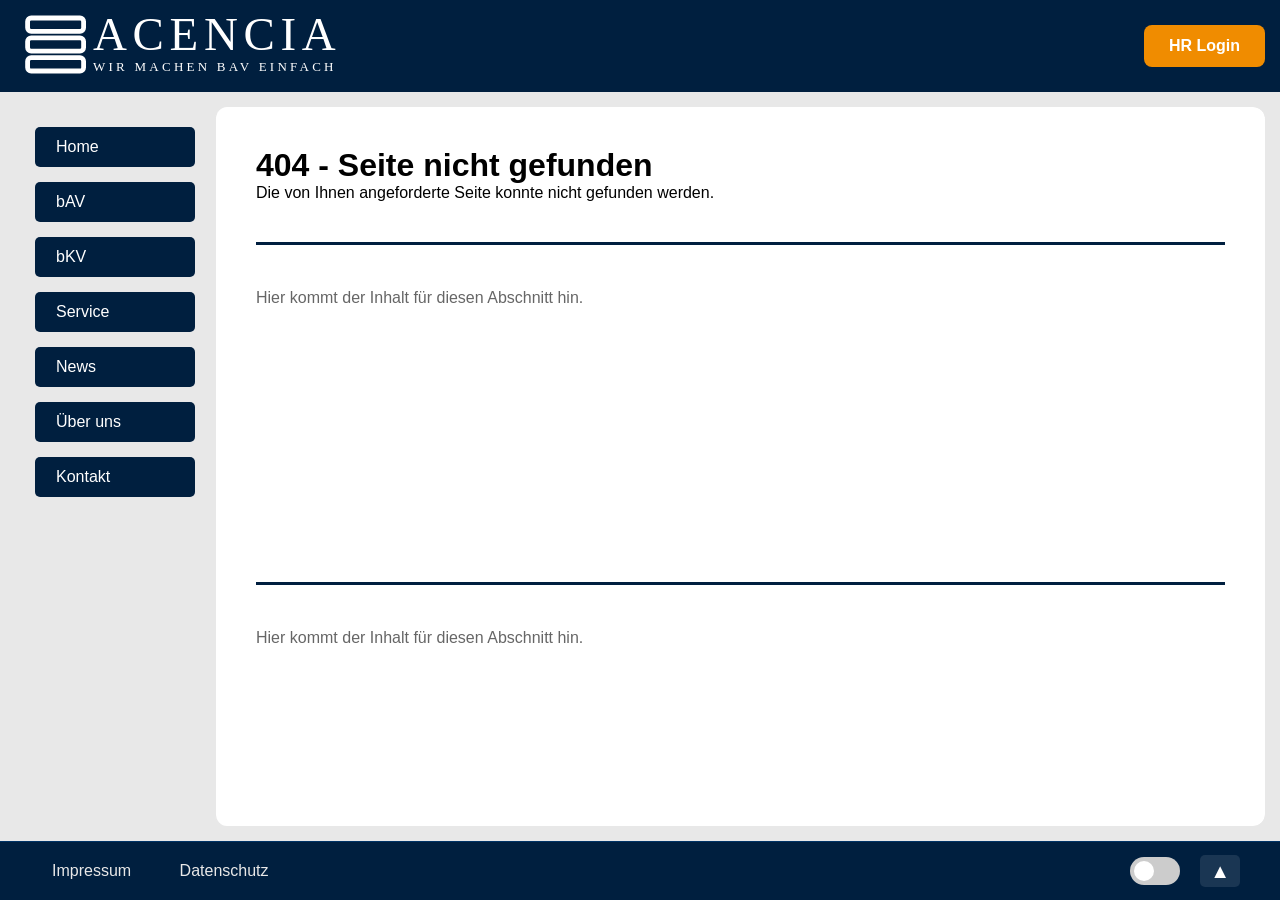
<file: index.html>
<!DOCTYPE html>
<html lang="de">
<head>
    <meta charset="UTF-8">
    <meta name="viewport" content="width=device-width, initial-scale=1.0">
    <title>ACENCIA GmbH - Business Application</title>
    <link rel="stylesheet" href="css/style.css">
</head>
<body>
    <!-- NEW: Top Bar with Logo and Announcement -->
    <div class="top-bar">
        <div class="top-bar-content">
            <div class="logo-section">
                <div class="acencia-logo">
                    <svg viewBox="0 0 2000 340" role="img" aria-label="ACENCIA – Wir machen bAV einfach">
                        <!-- Icon: Three pill-frame rectangles -->
                        <g id="icon">
                            <rect x="63" y="40" width="280" height="67" rx="18" ry="18" fill="none" stroke="#FFFFFF" stroke-width="24"/>
                            <rect x="63" y="139" width="280" height="67" rx="18" ry="18" fill="none" stroke="#FFFFFF" stroke-width="24"/>
                            <rect x="63" y="238" width="280" height="67" rx="18" ry="18" fill="none" stroke="#FFFFFF" stroke-width="24"/>
                        </g>

                        <!-- Wordmark: ACENCIA -->
                        <g id="wordmark">
                            <text x="390" y="30" class="acencia-text">ACENCIA</text>
                        </g>

                        <!-- Tagline: WIR MACHEN BAV EINFACH -->
                        <g id="tagline">
                            <text x="390" y="255" class="tagline-text">WIR MACHEN BAV EINFACH</text>
                        </g>
                    </svg>
                </div>
            </div>
            <div class="header-actions">
                <button class="cta-button orange-btn">HR Login</button>
            </div>
        </div>
    </div>

    <!-- Original content (a) - unchanged -->
    <div class="main-wrapper">
        <!-- Page Container with Border -->
        <div class="page-container">
            <!-- Main Container -->
            <div class="main-container">
                <!-- Sidebar with New Navigation -->
                <aside class="sidebar">
                    <a href="/"><div class="sidebar-item">Home</div></a>
                    <a href="/pages/bav.html"><div class="sidebar-item">bAV</div></a>
                    <a href="/pages/bkv.html"><div class="sidebar-item">bKV</div></a>
                    <a href="/pages/service.html"><div class="sidebar-item">Service</div></a>
                    <a href="/pages/news.html"><div class="sidebar-item">News</div></a>
                    <a href="/pages/uber-uns.html"><div class="sidebar-item">Über uns</div></a>
                    <a href="/pages/kontakt.html"><div class="sidebar-item">Kontakt</div></a>
                </aside>

                <!-- Main Content -->
                <main class="content">
                    <!-- Empty content area -->
                </main>
            </div>
        </div>
    </div>

    <script src="js/script.js"></script>

    <footer class="footer">
        <div class="footer-links">
            <a href="#">Impressum</a>
            <a href="#">Datenschutz</a>
        </div>
        <div class="footer-actions">
            <div class="theme-switch-wrapper">
                <label class="theme-switch" for="checkbox">
                    <input type="checkbox" id="checkbox" />
                    <div class="slider round"></div>
                </label>
            </div>
            <div class="footer-scroll-top">
                <a href="#" id="scroll-to-top">▲</a>
            </div>
        </div>
    </footer>
</body>
</html>
</file>
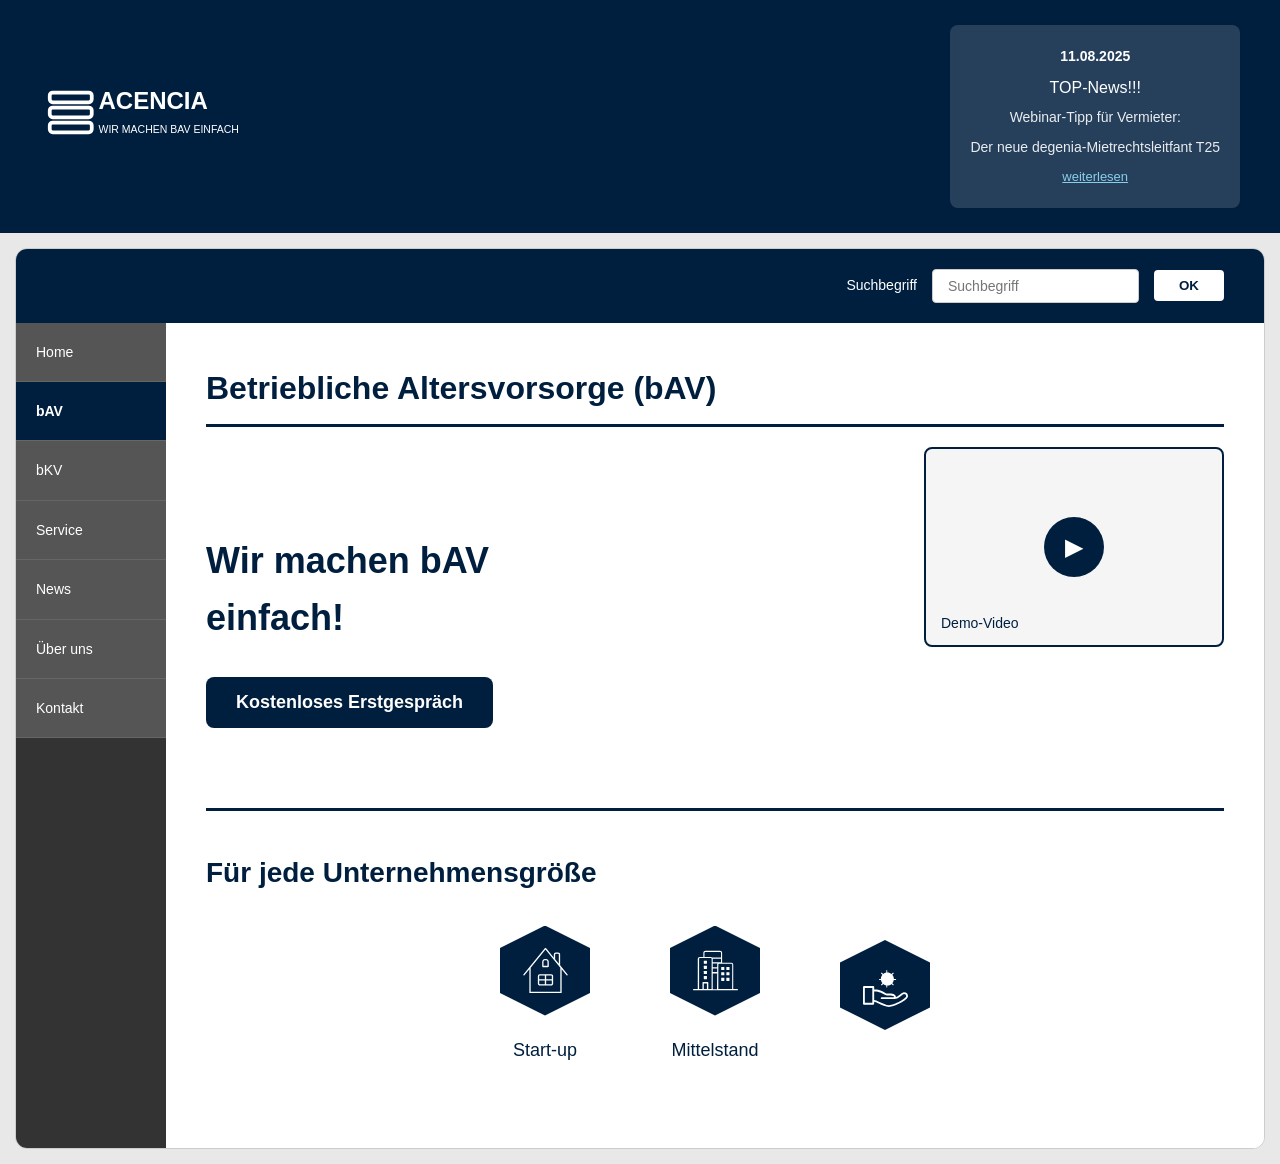
<file: bav.html>
<!DOCTYPE html>
<html lang="de">
<head>
    <meta charset="UTF-8">
    <meta name="viewport" content="width=device-width, initial-scale=1.0">
    <title>ACENCIA GmbH - Betriebliche Altersvorsorge (bAV)</title>
    <link rel="stylesheet" href="style.css">
    <style>
        /* Overrides and new styles for bAV page */
        body {
            line-height: 1.6;
        }
        .main-container {
            min-height: 800px;
        }
        .page-title {
            color: #001f3f;
            font-size: 32px;
            margin-bottom: 20px;
            border-bottom: 3px solid #001f3f;
            padding-bottom: 10px;
        }
        .hero-section {
            margin-top: 20px;
            padding-bottom: 40px;
        }
        .title-video-row {
            display: flex;
            justify-content: space-between;
            align-items: flex-end;
            margin-bottom: 30px;
        }
        .hero-title {
            color: #001f3f;
            font-size: 36px;
            font-weight: bold;
            margin: 0;
        }
        .video-placeholder {
            border: 2px solid #001f3f;
            border-radius: 8px;
            width: 300px;
            height: 200px;
            display: flex;
            align-items: center;
            justify-content: center;
            background: #f5f5f5;
            position: relative;
        }
        .play-button {
            width: 60px;
            height: 60px;
            background: #001f3f;
            border-radius: 50%;
            display: flex;
            align-items: center;
            justify-content: center;
            color: white;
            font-size: 24px;
            cursor: pointer;
        }
        .video-text {
            position: absolute;
            bottom: 10px;
            left: 15px;
            color: #001f3f;
            font-size: 14px;
        }
        .button-row {
            display: flex;
        }
        .cta-button {
            background: #001f3f;
            color: white;
            padding: 15px 30px;
            border: none;
            border-radius: 8px;
            font-size: 18px;
            font-weight: bold;
            cursor: pointer;
            transition: background 0.3s;
        }
        .cta-button:hover {
            background: #003366;
        }
        .section {
            border-top: 3px solid #001f3f;
            padding-top: 40px;
            margin-top: 40px;
            min-height: 300px;
        }
        .section-title {
            color: #001f3f;
            font-size: 28px;
            font-weight: bold;
            margin-bottom: 30px;
        }
        .section-content {
            color: #666;
            font-size: 16px;
            line-height: 1.6;
        }
        .company-types {
            display: flex;
            gap: 80px;
            align-items: center;
            justify-content: center;
            flex-wrap: wrap;
        }
        .company-card {
            display: flex;
            flex-direction: column;
            align-items: center;
            cursor: pointer;
        }
        .hexagon {
            width: 90px;
            height: 90px;
            background-color: #001f3f;
            clip-path: polygon(50% 0%, 100% 25%, 100% 75%, 50% 100%, 0% 75%, 0% 25%);
            display: flex;
            align-items: center;
            justify-content: center;
            margin-bottom: 20px;
            transition: transform 0.2s ease;
        }
        .company-card:hover .hexagon {
            transform: translateY(-2px);
        }
        .hexagon svg {
            width: 45px;
            height: 45px;
        }
        .hexagon svg path {
            fill: white;
        }
        .company-label {
            color: #001f3f;
            font-size: 18px;
            font-weight: 500;
        }
        @media (max-width: 768px) {
            .header {
                padding: 20px;
                min-height: auto;
            }
            .content {
                padding: 20px;
            }
            .title-video-row {
                flex-direction: column;
                align-items: center;
                text-align: center;
            }
            .video-placeholder {
                width: 100%;
                max-width: 300px;
                margin-top: 20px;
            }
            .company-types {
                flex-direction: column;
                gap: 60px;
            }
        }
    </style>
</head>
<body>
    <!-- NEW: Top Bar with Logo and Announcement -->
    <div class="top-bar">
        <div class="logo-section">
            <div class="acencia-logo">
                <svg viewBox="0 0 400 68" role="img" aria-label="ACENCIA – Wir machen bAV einfach">
                    <!-- Icon: Three pill-frame rectangles -->
                    <g id="icon">
                        <rect x="13" y="8" width="56" height="13" rx="4" ry="4" fill="none" stroke="#FFFFFF" stroke-width="5"/>
                        <rect x="13" y="28" width="56" height="13" rx="4" ry="4" fill="none" stroke="#FFFFFF" stroke-width="5"/>
                        <rect x="13" y="48" width="56" height="13" rx="4" ry="4" fill="none" stroke="#FFFFFF" stroke-width="5"/>
                    </g>

                    <!-- Wordmark: ACENCIA -->
                    <g id="wordmark">
                        <text x="78" y="6" class="acencia-text">ACENCIA</text>
                    </g>

                    <!-- Tagline: WIR MACHEN BAV EINFACH -->
                    <g id="tagline">
                        <text x="78" y="51" class="tagline-text">WIR MACHEN BAV EINFACH</text>
                    </g>
                </svg>
            </div>
        </div>

        <div class="announcement-box">
            <div class="date">11.08.2025</div>
            <div class="title">TOP-News!!!</div>
            <div class="subtitle">Webinar-Tipp für Vermieter:</div>
            <div class="subtitle">Der neue degenia-Mietrechtsleitfant T25</div>
            <div class="link">weiterlesen</div>
        </div>
    </div>

    <!-- Original content (a) - unchanged -->
    <div class="main-wrapper">
        <!-- Page Container with Border -->
        <div class="page-container">
            <!-- Header - Single Blue Bar with Search on Right -->
            <header class="header">
                <div class="search-section">
                    <span class="search-label">Suchbegriff</span>
                    <input type="text" class="search-input" placeholder="Suchbegriff">
                    <button class="search-btn">OK</button>
                </div>
            </header>

            <!-- Main Container -->
            <div class="main-container">
                <!-- Sidebar with New Navigation -->
                <aside class="sidebar">
                    <a href="index.html"><div class="sidebar-item">Home</div></a>
                    <a href="bav.html"><div class="sidebar-item active">bAV</div></a>
                    <a href="bkv.html"><div class="sidebar-item">bKV</div></a>
                    <a href="service.html"><div class="sidebar-item">Service</div></a>
                    <a href="news.html"><div class="sidebar-item">News</div></a>
                    <a href="uber-uns.html"><div class="sidebar-item">Über uns</div></a>
                    <a href="kontakt.html"><div class="sidebar-item">Kontakt</div></a>
                </aside>

                <!-- Content -->
                <main class="content">
                    <h1 class="page-title">Betriebliche Altersvorsorge (bAV)</h1>

                    <!-- Hero Section -->
                    <div class="hero-section">
                        <div class="title-video-row">
                            <h2 class="hero-title">Wir machen bAV<br>einfach!</h2>
                            <div class="video-placeholder">
                                <div class="play-button">▶</div>
                                <div class="video-text">Demo-Video</div>
                            </div>
                        </div>

                        <div class="button-row">
                            <button class="cta-button">Kostenloses Erstgespräch</button>
                        </div>
                    </div>

                    <!-- Section 2: Company Types -->
                    <div class="section">
                        <h2 class="section-title">Für jede Unternehmensgröße</h2>
                        <div class="company-types">
                            <div class="company-card">
                                <div class="hexagon">
                                    <svg preserveAspectRatio="xMidYMid meet" viewBox="20.885 20 158.231 160">
                                        <path d="M91.12 88.12h17.71c.37 0 .74-.07 1.09-.21s.66-.35.92-.61.47-.58.62-.92c.14-.34.22-.71.22-1.09V69c0-2.64-1.05-5.18-2.92-7.05a9.977 9.977 0 0 0-7.05-2.92h-3.52a9.962 9.962 0 0 0-6.98 2.96A9.965 9.965 0 0 0 88.33 69v16.3c.01.74.31 1.45.83 1.97.51.53 1.22.83 1.96.85zm1.76-19.14c0-1.4.56-2.74 1.55-3.73.99-.99 2.33-1.55 3.73-1.55h3.52c1.4 0 2.74.56 3.73 1.55.99.99 1.55 2.33 1.55 3.73v14.45H92.88V68.98z"></path>
                                        <path d="M120.43 113.13H79.55a6.707 6.707 0 0 0-6.7 6.71v26.69c0 1.78.71 3.48 1.97 4.73s2.96 1.96 4.73 1.97h40.88c1.78 0 3.48-.71 4.74-1.96a6.699 6.699 0 0 0 1.97-4.74v-26.69c0-1.78-.71-3.49-1.97-4.74a6.682 6.682 0 0 0-4.74-1.97zm2.03 6.71v10.99h-20.05v-13.01h18.09c.52.02 1.02.24 1.38.62.37.38.57.88.58 1.4zm-42.91-2.02h18.09v13.01h-20.1v-10.99c0-.53.21-1.05.59-1.42.38-.38.89-.6 1.42-.6zm-2.01 28.72v-11.01h20.08v13.01H79.55c-.53 0-1.04-.21-1.42-.59-.37-.37-.59-.88-.59-1.41zm42.89 2H102.3v-13.01h20.15v11.01a2.016 2.016 0 0 1-2.02 2z"></path>
                                        <path d="M157.4 175.23V95.6l17.58 21.38c.4.46.97.75 1.58.79.61.05 1.22-.14 1.69-.53s.78-.95.85-1.55c.07-.61-.1-1.22-.47-1.7l-26.59-32.32V42.63a7.029 7.029 0 0 0-2.35-4.83 6.984 6.984 0 0 0-5.07-1.76h-7.61a7.027 7.027 0 0 0-7.42 6.59v11.66l-27.17-33.18A3.101 3.101 0 0 0 99.99 20c-.46 0-.92.1-1.34.29-.42.19-.79.48-1.09.83l-76.19 92.86c-.37.49-.54 1.1-.47 1.7.07.61.37 1.16.85 1.55.47.39 1.08.58 1.69.53.61-.05 1.18-.33 1.58-.79L42.63 95.6V180h114.81l-.04-4.77zm-23.12-132.6c0-1 1.28-1.88 2.73-1.88h7.61c1.48 0 2.73.86 2.73 1.88v33.3L134.28 60V42.63zm-87.06 132.6V89.86l52.75-64.31 52.75 64.31v85.37H47.22z"></path>
                                    </svg>
                                </div>
                                <div class="company-label">Start-up</div>
                            </div>

                            <div class="company-card">
                                <div class="hexagon">
                                    <svg preserveAspectRatio="xMidYMid meet" viewBox="10 20.5 180.1 159">
                                        <path d="M187.5 174.1H171V76.7c0-4.4-2.5-8-7-8h-37.5V28.5c0-4.4-3.6-8-8.1-8H59.5c-4.4 0-8 3.6-8 8v17H37.1c-4.4 0-8 3.6-8 8v120.6H12.7c-1.5 0-2.7 1.2-2.7 2.7 0 1.5 1.2 2.7 2.7 2.7h174.9c1.4 0 2.5-1.3 2.5-2.7-.1-1.4-1.3-2.7-2.6-2.7zm-121.8 0H53.2v-22.3h12.5v22.3zm18.7 0H71.3V149c0-1.4-1.2-2.5-2.5-2.5H50.4c-1.4 0-2.5 1.2-2.5 2.5v25.2H34.4V52.9c0-1.6 1.3-2.9 3-2.9h44.2c1.6 0 3 1.3 3 2.9l-.2 121.2zm-3-128.6H55.9V28.8c0-1.6 1.3-2.9 3-2.9h60.3c1.6 0 3 1.3 3 2.9v19.4h-35c-1.5-1.6-3.6-2.7-5.8-2.7zm40.6 7.2V67H89V52.7h33zM106.8 175H89v-63.4h17.9c-.1 0-.1 63.4-.1 63.4zm0-68.7H89V92h17.9c-.1 0-.1 14.3-.1 14.3zm0-29.9v10.2H89V72.3h19c-.7 1.2-1.2 2.6-1.2 4.1zm59.9 97.7h-55.3v-98c0-1.6 1.3-2.9 3-2.9h49.5c1.6 0 3 1.3 3 2.9l-.2 98z"></path>
                                        <path d="M64.2 60.7h-9.6c-.8 0-1.4.6-1.4 1.4v9.6c0 .8.6 1.4 1.4 1.4h9.7c.8 0 1.4-.6 1.4-1.4v-9.6c0-.7-.7-1.4-1.5-1.4z"></path>
                                        <path d="M64.3 81.2h-9.7c-.8 0-1.4.6-1.4 1.4v9.6c0 .8.6 1.4 1.4 1.4h9.7c.8 0 1.4-.6 1.4-1.4v-9.6c0-.7-.6-1.4-1.4-1.4z"></path>
                                        <path d="M64.3 101.8h-9.7c-.8 0-1.4.6-1.4 1.4v9.6c0 .8.6 1.4 1.4 1.4h9.7c.8 0 1.4-.6 1.4-1.4v-9.7c0-.6-.6-1.3-1.4-1.3z"></path>
                                        <path d="M64.3 122.3h-9.7c-.8 0-1.4.6-1.4 1.4v9.6c0 .8.6 1.4 1.4 1.4h9.7c.8 0 1.4-.6 1.4-1.4v-9.6c0-.7-.6-1.4-1.4-1.4z"></path>
                                        <path d="M154.6 85.7h-9.7c-.8 0-1.4.6-1.4 1.4v9.6c0 .8.6 1.4 1.4 1.4h9.7c.8 0 1.4-.6 1.4-1.4V87c.1-.7-.6-1.3-1.4-1.3z"></path>
                                        <path d="M134 85.7h-9.7c-.8 0-1.4.6-1.4 1.4v9.6c0 .8.6 1.4 1.4 1.4h9.7c.8 0 1.4-.6 1.4-1.4v-9.6c.1-.8-.6-1.4-1.4-1.4z"></path>
                                        <path d="M154.6 107.1h-9.7c-.8 0-1.4.6-1.4 1.4v9.6c0 .8.6 1.4 1.4 1.4h9.7c.8 0 1.4-.6 1.4-1.4v-9.7c.1-.5-.6-1.3-1.4-1.3z"></path>
                                        <path d="M134 107.1h-9.7c-.8 0-1.4.6-1.4 1.4v9.6c0 .8.6 1.4 1.4 1.4h9.7c.8 0 1.4-.6 1.4-1.4v-9.7c.1-.5-.6-1.3-1.4-1.3z"></path>
                                        <path d="M154.6 129.5h-9.7c-.8 0-1.4.6-1.4 1.4v9.6c0 .8.6 1.4 1.4 1.4h9.7c.8 0 1.4-.6 1.4-1.4v-9.7c.1-.7-.6-1.3-1.4-1.3z"></path>
                                        <path d="M134 129.5h-9.7c-.8 0-1.4.6-1.4 1.4v9.6c0 .8.6 1.4 1.4 1.4h9.7c.8 0 1.4-.6 1.4-1.4v-9.6c.1-.8-.6-1.4-1.4-1.4z"></path>
                                    </svg>
                                </div>
                                <div class="company-label">Mittelstand</div>
                            </div>

                            <div class="company-card">
                                <div class="hexagon">
                                    <svg preserveAspectRatio="xMidYMid meet" viewBox="27 27.113 145.902 145.787">
                                        <path d="M159.8 124.9c-3.7 0-7.6 3.2-12.5 7.2-4.3 3.5-9.5 7.7-13.5 8.4-.1-2.3-1-4.3-2.4-6-5.1-5.8-16.4-5.4-23.8-5.2-1.2.1-2.2.1-3 .1-1.5 0-3.5-1.3-6.2-3-6.2-3.9-15.6-9.9-34.3-10.2-.3 0-.5.1-.8.1v-8.2c0-1.7-1.3-3-3-3H30c-1.7 0-3 1.3-3 3v54.2c0 1.7 1.3 3 3 3h30.2c1.7 0 3-1.3 3-3v-6.1c2.8.2 8.8 3.1 14.6 5.8 10.3 4.8 23.2 10.9 33.5 10.9 16.1 0 61.6-21.8 61.6-34.6.1-8.5-4.7-13.4-13.1-13.4zM57.2 159.4H33v-48.1h24.2v48.1zm54.2 7.7c-9 0-21.2-5.7-31-10.3-7.4-3.5-13.3-6.2-17.2-6.4v-28.2c.2.1.4.1.7.1 16.9.2 25.2 5.5 31.1 9.3 3.4 2.2 6.2 3.9 9.4 3.9.9 0 2-.1 3.2-.1 5.6-.2 15.8-.6 19.1 3.1.4.5 1 1.4 1 2.8H87.5c-1.7 0-3 1.3-3 3s1.3 3 3 3h42.3c.7 0 1.5-.3 2-.8 6.6.5 13.3-4.9 19.3-9.8 3-2.5 7.2-5.8 8.7-5.8 5 0 7.2 2.3 7.2 7.5 0 6.3-37.7 28.7-55.6 28.7zM106.2 91c4.8 0 8.8-3.9 8.8-8.8 0-4.8-4-8.8-8.8-8.8-4.8 0-8.8 3.9-8.8 8.8-.1 4.8 3.8 8.8 8.8 8.8zm0-14c2.9 0 5.3 2.3 5.3 5.3 0 2.9-2.3 5.3-5.3 5.3-2.9 0-5.3-2.3-5.3-5.3-.1-3 2.3-5.3 5.3-5.3zm-25.9 8.5h4.9c.6 3.9 2.3 7.4 4.8 10.3l-3.8 3.8c-.7.7-.7 1.8 0 2.5.4.4.8.5 1.2.5s.9-.1 1.2-.5l3.8-3.8c2.9 2.4 6.4 4.1 10.2 4.7v4.8c0 .9.5 1.8 1.5 1.8s1.5-.8 1.5-1.8v-4.5h.4c5.2 0 10-1.9 13.6-5l3.8 3.8c.4.4.8.5 1.2.5.4 0 .9-.1 1.2-.5.7-.7.7-1.8 0-2.5l-3.8-3.8c2.4-2.8 4.1-6.4 4.8-10.3h6.2c1 0 1.8-.5 1.8-1.5 0-.9-.8-1.5-1.8-1.5h-5.9v-.3c0-5.2-1.9-9.9-5-13.6l3.8-3.8c.7-.7.7-1.8 0-2.5s-1.8-.7-2.5 0l-3.8 3.8c-3.7-3.1-8.4-5-13.6-5h-.4V55c0-.9-.5-1.8-1.5-1.8s-1.5.8-1.5 1.8v6.4c-3.8.7-7.3 2.3-10.2 4.7l-3.8-3.8c-.7-.7-1.8-.7-2.5 0s-.7 1.8 0 2.5l3.8 3.8c-3.2 3.7-5 8.4-5 13.6v.3h-4.6c-1 0-1.8.5-1.8 1.5.
                </main>
            </div>
        </div>
    </div>

    <script src="script.js"></script>
</body>
</html>
</file>
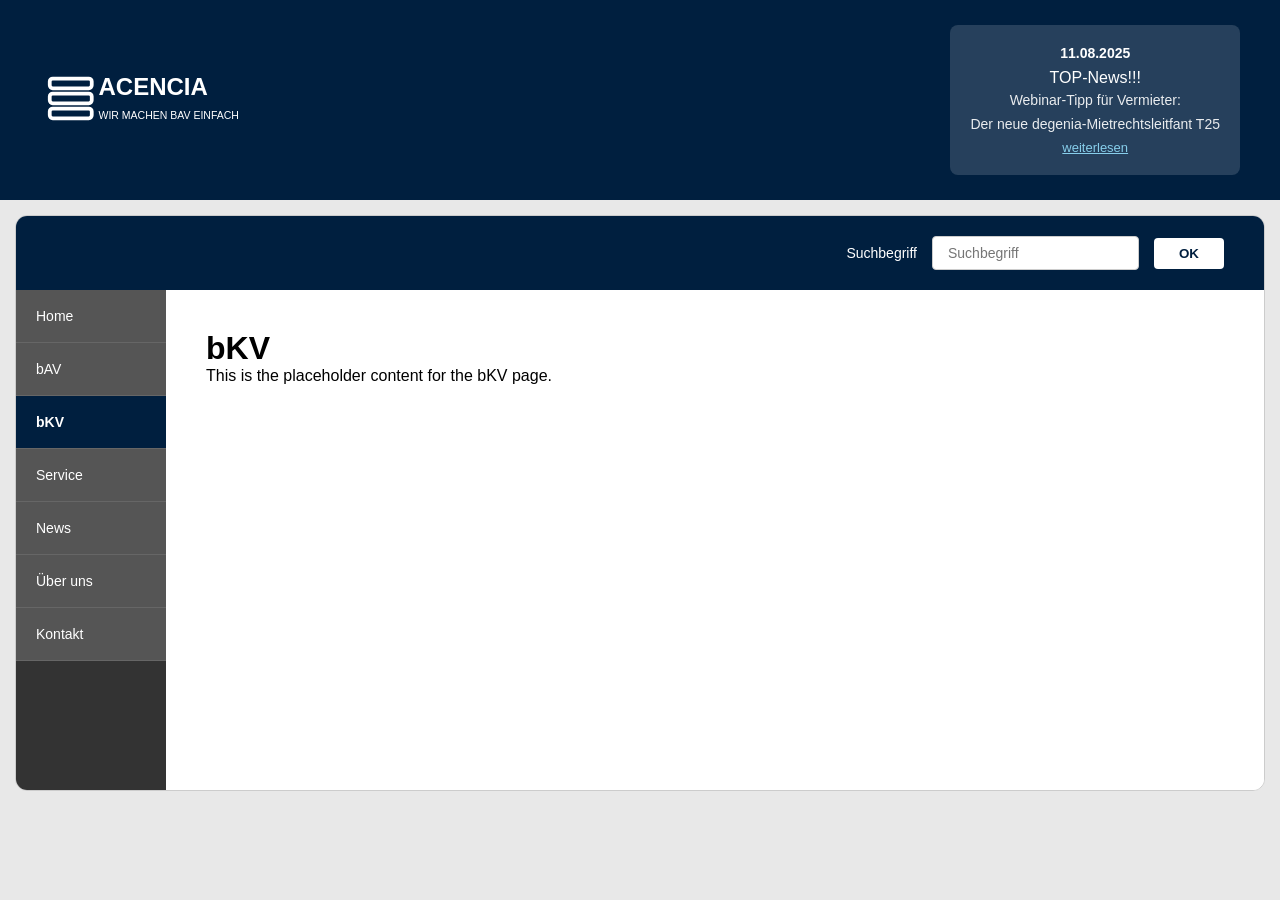
<file: bkv.html>
<!DOCTYPE html>
<html lang="de">
<head>
    <meta charset="UTF-8">
    <meta name="viewport" content="width=device-width, initial-scale=1.0">
    <title>ACENCIA GmbH - bKV</title>
    <link rel="stylesheet" href="style.css">
</head>
<body>
    <!-- NEW: Top Bar with Logo and Announcement -->
    <div class="top-bar">
        <div class="logo-section">
            <div class="acencia-logo">
                <svg viewBox="0 0 400 68" role="img" aria-label="ACENCIA – Wir machen bAV einfach">
                    <!-- Icon: Three pill-frame rectangles -->
                    <g id="icon">
                        <rect x="13" y="8" width="56" height="13" rx="4" ry="4" fill="none" stroke="#FFFFFF" stroke-width="5"/>
                        <rect x="13" y="28" width="56" height="13" rx="4" ry="4" fill="none" stroke="#FFFFFF" stroke-width="5"/>
                        <rect x="13" y="48" width="56" height="13" rx="4" ry="4" fill="none" stroke="#FFFFFF" stroke-width="5"/>
                    </g>

                    <!-- Wordmark: ACENCIA -->
                    <g id="wordmark">
                        <text x="78" y="6" class="acencia-text">ACENCIA</text>
                    </g>

                    <!-- Tagline: WIR MACHEN BAV EINFACH -->
                    <g id="tagline">
                        <text x="78" y="51" class="tagline-text">WIR MACHEN BAV EINFACH</text>
                    </g>
                </svg>
            </div>
        </div>

        <div class="announcement-box">
            <div class="date">11.08.2025</div>
            <div class="title">TOP-News!!!</div>
            <div class="subtitle">Webinar-Tipp für Vermieter:</div>
            <div class="subtitle">Der neue degenia-Mietrechtsleitfant T25</div>
            <div class="link">weiterlesen</div>
        </div>
    </div>

    <!-- Original content (a) - unchanged -->
    <div class="main-wrapper">
        <!-- Page Container with Border -->
        <div class="page-container">
            <!-- Header - Single Blue Bar with Search on Right -->
            <header class="header">
                <div class="search-section">
                    <span class="search-label">Suchbegriff</span>
                    <input type="text" class="search-input" placeholder="Suchbegriff">
                    <button class="search-btn">OK</button>
                </div>
            </header>

            <!-- Main Container -->
            <div class="main-container">
                <!-- Sidebar with New Navigation -->
                <aside class="sidebar">
                    <a href="index.html"><div class="sidebar-item">Home</div></a>
                    <a href="bav.html"><div class="sidebar-item">bAV</div></a>
                    <a href="bkv.html"><div class="sidebar-item active">bKV</div></a>
                    <a href="service.html"><div class="sidebar-item">Service</div></a>
                    <a href="news.html"><div class="sidebar-item">News</div></a>
                    <a href="uber-uns.html"><div class="sidebar-item">Über uns</div></a>
                    <a href="kontakt.html"><div class="sidebar-item">Kontakt</div></a>
                </aside>

                <!-- Main Content -->
                <main class="content">
                    <h1>bKV</h1>
                    <p>This is the placeholder content for the bKV page.</p>
                </main>
            </div>
        </div>
    </div>

    <script src="script.js"></script>
</body>
</html>
</file>
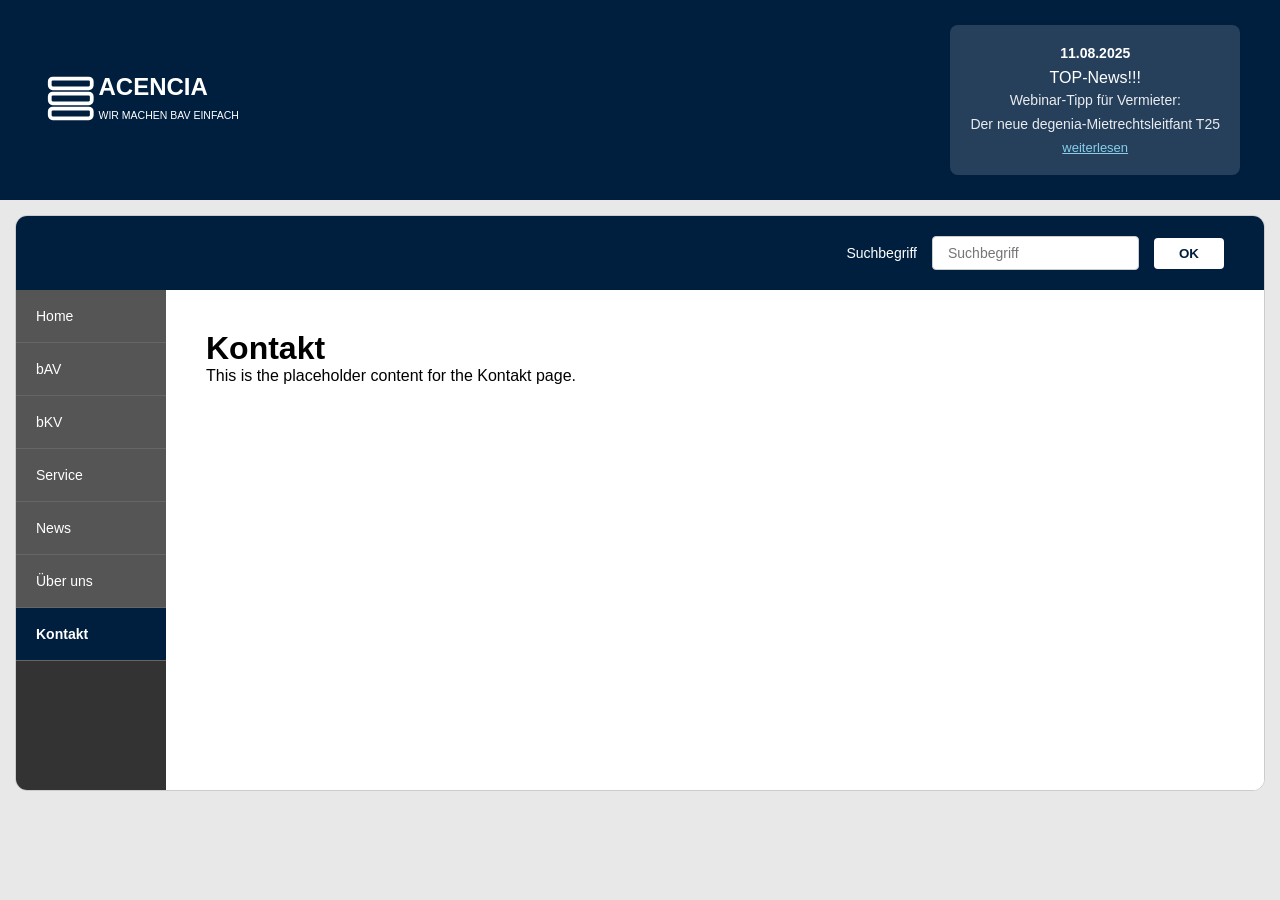
<file: kontakt.html>
<!DOCTYPE html>
<html lang="de">
<head>
    <meta charset="UTF-8">
    <meta name="viewport" content="width=device-width, initial-scale=1.0">
    <title>ACENCIA GmbH - Kontakt</title>
    <link rel="stylesheet" href="style.css">
</head>
<body>
    <!-- NEW: Top Bar with Logo and Announcement -->
    <div class="top-bar">
        <div class="logo-section">
            <div class="acencia-logo">
                <svg viewBox="0 0 400 68" role="img" aria-label="ACENCIA – Wir machen bAV einfach">
                    <!-- Icon: Three pill-frame rectangles -->
                    <g id="icon">
                        <rect x="13" y="8" width="56" height="13" rx="4" ry="4" fill="none" stroke="#FFFFFF" stroke-width="5"/>
                        <rect x="13" y="28" width="56" height="13" rx="4" ry="4" fill="none" stroke="#FFFFFF" stroke-width="5"/>
                        <rect x="13" y="48" width="56" height="13" rx="4" ry="4" fill="none" stroke="#FFFFFF" stroke-width="5"/>
                    </g>

                    <!-- Wordmark: ACENCIA -->
                    <g id="wordmark">
                        <text x="78" y="6" class="acencia-text">ACENCIA</text>
                    </g>

                    <!-- Tagline: WIR MACHEN BAV EINFACH -->
                    <g id="tagline">
                        <text x="78" y="51" class="tagline-text">WIR MACHEN BAV EINFACH</text>
                    </g>
                </svg>
            </div>
        </div>

        <div class="announcement-box">
            <div class="date">11.08.2025</div>
            <div class="title">TOP-News!!!</div>
            <div class="subtitle">Webinar-Tipp für Vermieter:</div>
            <div class="subtitle">Der neue degenia-Mietrechtsleitfant T25</div>
            <div class="link">weiterlesen</div>
        </div>
    </div>

    <!-- Original content (a) - unchanged -->
    <div class="main-wrapper">
        <!-- Page Container with Border -->
        <div class="page-container">
            <!-- Header - Single Blue Bar with Search on Right -->
            <header class="header">
                <div class="search-section">
                    <span class="search-label">Suchbegriff</span>
                    <input type="text" class="search-input" placeholder="Suchbegriff">
                    <button class="search-btn">OK</button>
                </div>
            </header>

            <!-- Main Container -->
            <div class="main-container">
                <!-- Sidebar with New Navigation -->
                <aside class="sidebar">
                    <a href="index.html"><div class="sidebar-item">Home</div></a>
                    <a href="bav.html"><div class="sidebar-item">bAV</div></a>
                    <a href="bkv.html"><div class="sidebar-item">bKV</div></a>
                    <a href="service.html"><div class="sidebar-item">Service</div></a>
                    <a href="news.html"><div class="sidebar-item">News</div></a>
                    <a href="uber-uns.html"><div class="sidebar-item">Über uns</div></a>
                    <a href="kontakt.html"><div class="sidebar-item active">Kontakt</div></a>
                </aside>

                <!-- Main Content -->
                <main class="content">
                    <h1>Kontakt</h1>
                    <p>This is the placeholder content for the Kontakt page.</p>
                </main>
            </div>
        </div>
    </div>

    <script src="script.js"></script>
</body>
</html>
</file>
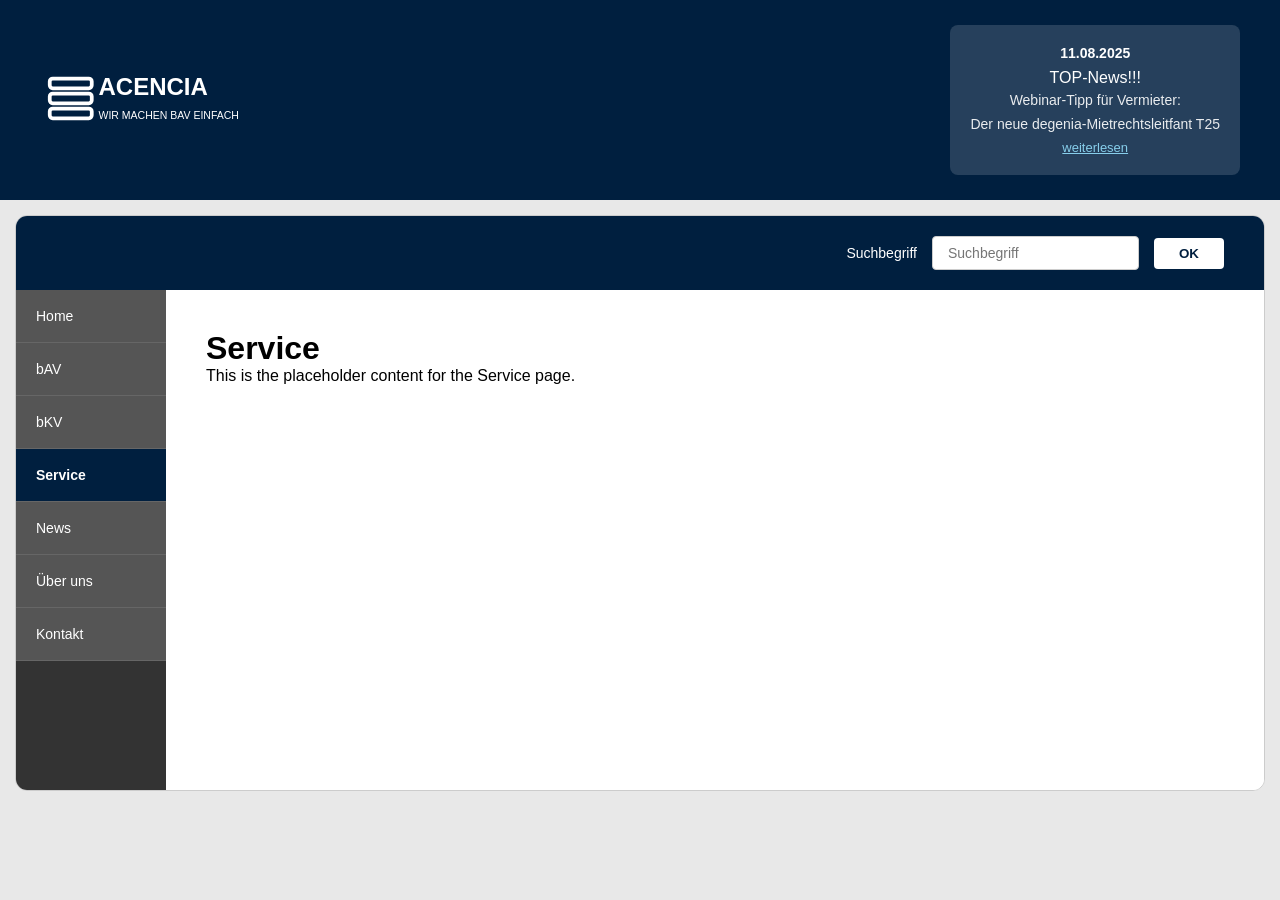
<file: service.html>
<!DOCTYPE html>
<html lang="de">
<head>
    <meta charset="UTF-8">
    <meta name="viewport" content="width=device-width, initial-scale=1.0">
    <title>ACENCIA GmbH - Service</title>
    <link rel="stylesheet" href="style.css">
</head>
<body>
    <!-- NEW: Top Bar with Logo and Announcement -->
    <div class="top-bar">
        <div class="logo-section">
            <div class="acencia-logo">
                <svg viewBox="0 0 400 68" role="img" aria-label="ACENCIA – Wir machen bAV einfach">
                    <!-- Icon: Three pill-frame rectangles -->
                    <g id="icon">
                        <rect x="13" y="8" width="56" height="13" rx="4" ry="4" fill="none" stroke="#FFFFFF" stroke-width="5"/>
                        <rect x="13" y="28" width="56" height="13" rx="4" ry="4" fill="none" stroke="#FFFFFF" stroke-width="5"/>
                        <rect x="13" y="48" width="56" height="13" rx="4" ry="4" fill="none" stroke="#FFFFFF" stroke-width="5"/>
                    </g>

                    <!-- Wordmark: ACENCIA -->
                    <g id="wordmark">
                        <text x="78" y="6" class="acencia-text">ACENCIA</text>
                    </g>

                    <!-- Tagline: WIR MACHEN BAV EINFACH -->
                    <g id="tagline">
                        <text x="78" y="51" class="tagline-text">WIR MACHEN BAV EINFACH</text>
                    </g>
                </svg>
            </div>
        </div>

        <div class="announcement-box">
            <div class="date">11.08.2025</div>
            <div class="title">TOP-News!!!</div>
            <div class="subtitle">Webinar-Tipp für Vermieter:</div>
            <div class="subtitle">Der neue degenia-Mietrechtsleitfant T25</div>
            <div class="link">weiterlesen</div>
        </div>
    </div>

    <!-- Original content (a) - unchanged -->
    <div class="main-wrapper">
        <!-- Page Container with Border -->
        <div class="page-container">
            <!-- Header - Single Blue Bar with Search on Right -->
            <header class="header">
                <div class="search-section">
                    <span class="search-label">Suchbegriff</span>
                    <input type="text" class="search-input" placeholder="Suchbegriff">
                    <button class="search-btn">OK</button>
                </div>
            </header>

            <!-- Main Container -->
            <div class="main-container">
                <!-- Sidebar with New Navigation -->
                <aside class="sidebar">
                    <a href="index.html"><div class="sidebar-item">Home</div></a>
                    <a href="bav.html"><div class="sidebar-item">bAV</div></a>
                    <a href="bkv.html"><div class="sidebar-item">bKV</div></a>
                    <a href="service.html"><div class="sidebar-item active">Service</div></a>
                    <a href="news.html"><div class="sidebar-item">News</div></a>
                    <a href="uber-uns.html"><div class="sidebar-item">Über uns</div></a>
                    <a href="kontakt.html"><div class="sidebar-item">Kontakt</div></a>
                </aside>

                <!-- Main Content -->
                <main class="content">
                    <h1>Service</h1>
                    <p>This is the placeholder content for the Service page.</p>
                </main>
            </div>
        </div>
    </div>

    <script src="script.js"></script>
</body>
</html>
</file>
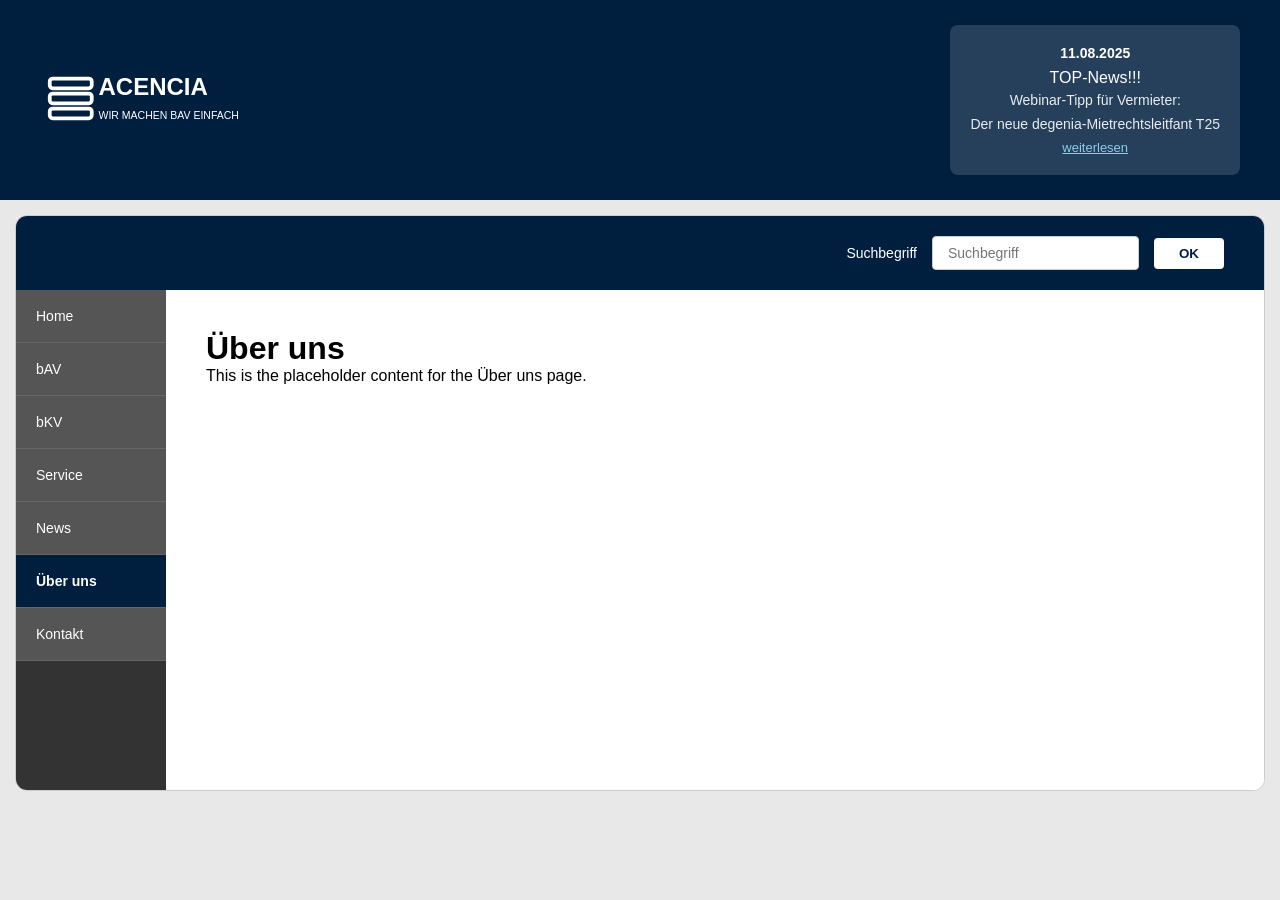
<file: uber-uns.html>
<!DOCTYPE html>
<html lang="de">
<head>
    <meta charset="UTF-8">
    <meta name="viewport" content="width=device-width, initial-scale=1.0">
    <title>ACENCIA GmbH - Über uns</title>
    <link rel="stylesheet" href="style.css">
</head>
<body>
    <!-- NEW: Top Bar with Logo and Announcement -->
    <div class="top-bar">
        <div class="logo-section">
            <div class="acencia-logo">
                <svg viewBox="0 0 400 68" role="img" aria-label="ACENCIA – Wir machen bAV einfach">
                    <!-- Icon: Three pill-frame rectangles -->
                    <g id="icon">
                        <rect x="13" y="8" width="56" height="13" rx="4" ry="4" fill="none" stroke="#FFFFFF" stroke-width="5"/>
                        <rect x="13" y="28" width="56" height="13" rx="4" ry="4" fill="none" stroke="#FFFFFF" stroke-width="5"/>
                        <rect x="13" y="48" width="56" height="13" rx="4" ry="4" fill="none" stroke="#FFFFFF" stroke-width="5"/>
                    </g>

                    <!-- Wordmark: ACENCIA -->
                    <g id="wordmark">
                        <text x="78" y="6" class="acencia-text">ACENCIA</text>
                    </g>

                    <!-- Tagline: WIR MACHEN BAV EINFACH -->
                    <g id="tagline">
                        <text x="78" y="51" class="tagline-text">WIR MACHEN BAV EINFACH</text>
                    </g>
                </svg>
            </div>
        </div>

        <div class="announcement-box">
            <div class="date">11.08.2025</div>
            <div class="title">TOP-News!!!</div>
            <div class="subtitle">Webinar-Tipp für Vermieter:</div>
            <div class="subtitle">Der neue degenia-Mietrechtsleitfant T25</div>
            <div class="link">weiterlesen</div>
        </div>
    </div>

    <!-- Original content (a) - unchanged -->
    <div class="main-wrapper">
        <!-- Page Container with Border -->
        <div class="page-container">
            <!-- Header - Single Blue Bar with Search on Right -->
            <header class="header">
                <div class="search-section">
                    <span class="search-label">Suchbegriff</span>
                    <input type="text" class="search-input" placeholder="Suchbegriff">
                    <button class="search-btn">OK</button>
                </div>
            </header>

            <!-- Main Container -->
            <div class="main-container">
                <!-- Sidebar with New Navigation -->
                <aside class="sidebar">
                    <a href="index.html"><div class="sidebar-item">Home</div></a>
                    <a href="bav.html"><div class="sidebar-item">bAV</div></a>
                    <a href="bkv.html"><div class="sidebar-item">bKV</div></a>
                    <a href="service.html"><div class="sidebar-item">Service</div></a>
                    <a href="news.html"><div class="sidebar-item">News</div></a>
                    <a href="uber-uns.html"><div class="sidebar-item active">Über uns</div></a>
                    <a href="kontakt.html"><div class="sidebar-item">Kontakt</div></a>
                </aside>

                <!-- Main Content -->
                <main class="content">
                    <h1>Über uns</h1>
                    <p>This is the placeholder content for the Über uns page.</p>
                </main>
            </div>
        </div>
    </div>

    <script src="script.js"></script>
</body>
</html>
</file>
<file: css/style.css>
html {
    overflow-y: scroll;
}

body {
    font-family: Arial, sans-serif;
    background: #e8e8e8;
    display: flex;
    flex-direction: column;
    height: 100vh;
    overflow: hidden; /* Prevent body from scrolling, content area will scroll instead */
}

* {
    margin: 0;
    padding: 0;
    box-sizing: border-box;
}

/* NEW: Top blue bar without borders - full width */
.top-bar {
    background: #001f3f;
    color: white;
    padding: 10px 0; /* Adjusted padding */
    width: 100%;
    z-index: 1000;
}

.top-bar-content {
    display: flex;
    justify-content: space-between;
    align-items: center;
    max-width: 1400px; /* Aligns with .page-container */
    margin: 0 auto;
    padding: 0 15px; /* Aligns with .main-wrapper padding */
}

.logo-section {
    display: flex;
    align-items: center;
    gap: 20px;
}

@import url('https://fonts.googleapis.com/css2?family=Tenor+Sans:wght@400&display=swap');

.acencia-logo svg {
    width: 400px; /* Increased width for new logo */
    height: auto;
}

.acencia-text {
    font-family: 'Tenor Sans', serif;
    font-size: 235px;
    font-weight: 400;
    letter-spacing: 0.12em;
    fill: #FFFFFF;
    dominant-baseline: hanging;
}

.tagline-text {
    font-family: 'Tenor Sans', serif;
    font-size: 65px;
    font-weight: 400;
    letter-spacing: 0.25em;
    fill: #FFFFFF;
    dominant-baseline: hanging;
}

/* Original container with margin */
.main-wrapper {
    padding: 15px;
    flex-grow: 1; /* Allows this wrapper to fill the remaining space */
    min-height: 0; /* Important for flexbox scrolling children */
    display: flex;
}

/* Main container with border/margin like in screenshot */
.page-container {
    background: transparent; /* Sidebar is transparent, content has its own background */
    border-radius: 12px;
    overflow: hidden;
    max-width: 1400px;
    margin: 0 auto;
    width: 100%;
    display: flex; /* This is now the main horizontal container */
}

/* Main Layout */
.main-container {
    display: flex;
    width: 100%;
}

/* Sidebar */
.sidebar {
    width: auto;
    min-width: 200px;
    background: transparent;
    color: white;
    padding: 20px;
    overflow-y: auto; /* Allows sidebar to scroll if needed */
}

.sidebar-item {
    background: #001f3f;
    color: white;
    padding: 10px 20px;
    margin-bottom: 15px;
    border-radius: 5px;
    cursor: pointer;
    transition: all 0.3s ease;
    font-size: 16px;
    white-space: nowrap;
    border: 1px solid transparent;
}

.sidebar-item:hover {
    background: #003366;
    transform: translateX(5px);
}

.sidebar-item.active {
    background: white;
    color: #001f3f;
    font-weight: bold;
    border: 1px solid #001f3f;
}

.sidebar a {
    text-decoration: none;
    color: inherit;
}

/* Content Area */
.content {
    flex: 1;
    padding: 40px;
    background: white;
    overflow-y: auto; /* This is the ONLY scrolling area for page content */
    border-left: 1px solid #e8e8e8;
    border-radius: 12px;
}

/* bAV Page Specific Styles */
.page-title {
    color: #001f3f;
    font-size: 32px;
    margin-bottom: 20px;
    border-bottom: 3px solid #001f3f;
    padding-bottom: 10px;
}
.hero-section {
    margin-top: 20px;
    padding-bottom: 40px;
}
.title-video-row {
    display: flex;
    justify-content: space-between;
    align-items: center; /* Changed to center for better balance */
    gap: 40px; /* Added gap between text and video */
    margin-bottom: 30px;
}

.hero-text-content {
    flex: 1; /* Allow text content to take up space */
    display: flex;
    flex-direction: column;
}

.orange-text {
    color: #f08c00;
}

.hero-features-grid {
    display: grid;
    grid-template-columns: repeat(2, 1fr);
    gap: 5px 15px; /* More compact vertical gap */
    margin-top: 20px;
    margin-bottom: 20px;
}

.feature-item {
    font-size: 14px;
    padding-left: 20px; /* Space for the symbol */
    position: relative;
}

.feature-item::before {
    content: '✓'; /* Checkmark symbol */
    color: #001f3f; /* Blue symbol */
    font-weight: bold;
    position: absolute;
    left: 0;
    top: 0;
}
.hero-title {
    color: #001f3f;
    font-size: 36px;
    font-weight: bold;
    margin: 0;
}

.video-container {
    flex-basis: 40%; /* Set a base size, reduced by ~1/3 from 50% */
    max-width: 40%;
    flex-shrink: 0;
}

.video-container iframe {
    width: 100%;
    height: auto;
    aspect-ratio: 16 / 9;
}

.button-row {
    display: flex;
}

.cta-button {
    padding: 12px 25px;
    border: none;
    border-radius: 8px;
    font-size: 16px;
    font-weight: bold;
    cursor: pointer;
    transition: all 0.3s ease;
    color: white;
    text-decoration: none;
    display: inline-block;
}

.cta-button:hover {
    opacity: 0.9;
    transform: translateY(-1px);
}

.cta-button.orange-btn {
    background-color: #f08c00; /* A nice orange */
}

/* Default CTA button color */
.button-row .cta-button {
    background: #001f3f;
}

.section {
    border-top: 3px solid #001f3f;
    padding-top: 40px;
    margin-top: 40px;
    min-height: 300px;
}
.section-title {
    color: #001f3f;
    font-size: 28px;
    font-weight: bold;
    margin-bottom: 30px;
}
.section-content {
    color: #666;
    font-size: 16px;
    line-height: 1.6;
}
.company-types {
    display: flex;
    gap: 80px;
    align-items: center;
    justify-content: center;
    flex-wrap: wrap;
}
.company-card {
    display: flex;
    flex-direction: column;
    align-items: center;
    cursor: pointer;
}
.hexagon {
    width: 90px;
    height: 90px;
    background-color: #001f3f;
    clip-path: polygon(50% 0%, 100% 25%, 100% 75%, 50% 100%, 0% 75%, 0% 25%);
    display: flex;
    align-items: center;
    justify-content: center;
    margin-bottom: 20px;
    transition: transform 0.2s ease;
}
.company-card:hover .hexagon {
    transform: translateY(-2px);
}
.hexagon svg {
    width: 45px;
    height: 45px;
}
.hexagon svg path {
    fill: white;
}
.company-label {
    color: #001f3f;
    font-size: 18px;
    font-weight: 500;
}

/* Footer Styles */
.footer {
    background: #001f3f;
    color: white;
    padding: 15px 40px;
    display: flex;
    justify-content: space-between;
    align-items: center;
    border-top: 1px solid #003366;
}

.footer-links a {
    color: #e8e8e8;
    text-decoration: none;
    margin-right: 20px;
    padding: 8px 12px;
    border-radius: 5px;
    transition: all 0.3s ease;
}

.footer-links a:hover {
    background-color: rgba(255, 255, 255, 0.1);
    color: white;
}

.footer-scroll-top a {
    color: white;
    font-size: 20px;
    text-decoration: none;
    background-color: rgba(255, 255, 255, 0.1);
    padding: 5px 10px;
    border-radius: 5px;
    transition: all 0.3s ease;
}

.footer-scroll-top a:hover {
    background-color: rgba(255, 255, 255, 0.2);
}

/* Dark Mode Switch Styles */
.footer-actions {
    display: flex;
    align-items: center;
    gap: 20px;
}

.theme-switch-wrapper {
    display: flex;
    align-items: center;
}

.theme-switch {
    position: relative;
    display: inline-block;
    width: 50px; /* Slightly smaller for minimalism */
    height: 28px; /* Adjusted height */
}

.theme-switch input {
    opacity: 0;
    width: 0;
    height: 0;
}

.slider {
    position: absolute;
    cursor: pointer;
    top: 0;
    left: 0;
    right: 0;
    bottom: 0;
    background-color: #ccc;
    transition: .4s;
    border-radius: 28px;
}

.slider:before {
    position: absolute;
    content: "";
    height: 20px; /* smaller circle */
    width: 20px; /* smaller circle */
    left: 4px;
    bottom: 4px;
    background-color: white;
    transition: .4s;
    border-radius: 50%;
}

input:checked + .slider {
    background-color: #f08c00; /* Use theme orange color */
}

input:checked + .slider:before {
    transform: translateX(22px);
}

/* Kontakt Page Specific Styles */
.contact-page {
    display: grid;
    grid-template-columns: 1fr 1fr;
    gap: 40px;
    align-items: stretch;
}

.contact-info, .contact-form-section {
    background: #f9f9f9;
    padding: 30px;
    border-radius: 8px;
    border: 1px solid #ddd;
}

.contact-info h2, .contact-form-section h2 {
    font-size: 24px;
    color: #001f3f;
    margin-bottom: 20px;
    padding-bottom: 10px;
    border-bottom: 2px solid #001f3f;
}

.info-box {
    line-height: 1.7;
}

.info-box h3 {
    font-size: 18px;
    color: #001f3f;
    margin-top: 15px;
    margin-bottom: 5px;
}

.info-box p {
    font-size: 16px;
    color: #333;
}

.info-box .highlight {
    font-weight: bold;
    color: #001f3f;
}

.form-container {
    display: flex;
    flex-direction: column;
}

.form-row {
    display: flex;
    gap: 20px;
    margin-bottom: 15px;
}

.form-group {
    flex: 1;
    display: flex;
    flex-direction: column;
}

.form-group label {
    font-size: 14px;
    color: #333;
    margin-bottom: 5px;
}

.form-group input,
.form-group textarea {
    width: 100%;
    padding: 12px;
    border: 1px solid #ccc;
    border-radius: 4px;
    font-size: 16px;
}

.form-group input:focus,
.form-group textarea:focus {
    outline: none;
    border-color: #001f3f;
    box-shadow: 0 0 5px rgba(0, 31, 63, 0.2);
}

.submit-button {
    background-color: #001f3f;
    color: white;
    padding: 15px;
    border: none;
    border-radius: 8px;
    font-size: 16px;
    font-weight: bold;
    cursor: pointer;
    transition: background-color 0.3s ease;
    align-self: flex-start;
}

.submit-button:hover {
    background-color: #003366;
}

@media (max-width: 768px) {
    body {
        height: auto;
        overflow: auto; /* Revert to normal scrolling on mobile */
    }
    .main-wrapper {
        flex-direction: column;
    }
    .main-container {
        flex-direction: column;
    }
    .sidebar {
        width: 100%;
        min-width: auto;
        height: auto; /* Revert height for mobile */
    }
    .content {
        overflow-y: visible; /* Revert scrolling for mobile */
    }
    .title-video-row {
        flex-direction: column;
        align-items: center;
        text-align: center;
    }
    .video-placeholder {
        width: 100%;
        max-width: 300px;
        margin-top: 20px;
    }
    .company-types {
        flex-direction: column;
        gap: 60px;
    }
}
</file>
<file: style.css>
* {
    margin: 0;
    padding: 0;
    box-sizing: border-box;
}

body {
    font-family: Arial, sans-serif;
    background: #e8e8e8;
}

/* NEW: Top blue bar without borders - full width */
.top-bar {
    background: #001f3f;
    color: white;
    padding: 25px 40px;
    display: flex;
    justify-content: space-between;
    align-items: center;
    min-height: 120px;
    width: 100%;
}

.logo-section {
    display: flex;
    align-items: center;
    gap: 20px;
}

.logo {
    background: rgba(255,255,255,0.2);
    padding: 15px 20px;
    border-radius: 8px;
    font-size: 24px;
    font-weight: bold;
}

.company-info h1 {
    font-size: 28px;
    margin-bottom: 5px;
}

.company-info .slogan {
    font-size: 16px;
    opacity: 0.9;
    font-style: italic;
}

.announcement-box {
    background: rgba(255,255,255,0.15);
    padding: 20px;
    border-radius: 8px;
    text-align: center;
    max-width: 350px;
}

.announcement-box .date {
    font-size: 14px;
    font-weight: bold;
    margin-bottom: 8px;
}

.announcement-box .title {
    font-size: 16px;
    margin-bottom: 5px;
}

.announcement-box .subtitle {
    font-size: 14px;
    opacity: 0.9;
    margin-bottom: 8px;
}

.announcement-box .link {
    color: #87CEEB;
    text-decoration: underline;
    cursor: pointer;
    font-size: 13px;
}

.acencia-logo svg {
    width: 300px;
    height: 90px;
}

.acencia-text {
    font-family: Arial, sans-serif;
    font-size: 32px;
    font-weight: bold;
    fill: white;
    dominant-baseline: hanging;
}

.tagline-text {
    font-family: Arial, sans-serif;
    font-size: 14px;
    font-weight: normal;
    fill: white;
    dominant-baseline: hanging;
}

/* Original container with margin */
.main-wrapper {
    padding: 15px;
}

/* Main container with border/margin like in screenshot */
.page-container {
    background: white;
    border: 1px solid #ccc;
    border-radius: 12px;
    overflow: hidden;
    max-width: 1400px;
    margin: 0 auto;
}

/* Header - Single Blue Bar with Search on Right */
.header {
    background: #001f3f;
    color: white;
    padding: 20px 40px;
    display: flex;
    justify-content: flex-end;
    align-items: center;
    min-height: 70px;
}

.search-section {
    display: flex;
    align-items: center;
    gap: 15px;
}

.search-label {
    color: white;
    font-size: 14px;
}

.search-input {
    padding: 8px 15px;
    border: 1px solid #ccc;
    border-radius: 4px;
    font-size: 14px;
}

.search-btn {
    background: white;
    color: #001f3f;
    border: none;
    padding: 8px 25px;
    border-radius: 4px;
    cursor: pointer;
    font-weight: bold;
    transition: background 0.3s;
}

.search-btn:hover {
    background: #f0f0f0;
}

/* Main Layout */
.main-container {
    display: flex;
    min-height: 500px;
}

/* Sidebar */
.sidebar {
    width: auto;
    min-width: 150px;
    background: #333;
    color: white;
}

.sidebar-item {
    background: #555;
    padding: 18px 20px;
    border-bottom: 1px solid #666;
    cursor: pointer;
    transition: background 0.3s;
    font-size: 14px;
    white-space: nowrap;
}

.sidebar-item:hover {
    background: #001f3f;
}

.sidebar-item.active {
    background: #001f3f;
    font-weight: bold;
}

.sidebar a {
    text-decoration: none;
    color: inherit;
}

/* Content Area */
.content {
    flex: 1;
    padding: 40px;
    background: white;
    min-height: 500px;
}

@media (max-width: 768px) {
    .top-bar {
        flex-direction: column;
        text-align: center;
        gap: 20px;
        padding: 20px;
    }

    .main-wrapper {
        padding: 10px;
    }

    .header {
        padding: 120px 20px;
        min-height: 300px;
    }

    .main-container {
        flex-direction: column;
    }

    .sidebar {
        width: 100%;
    }
}
</file>
